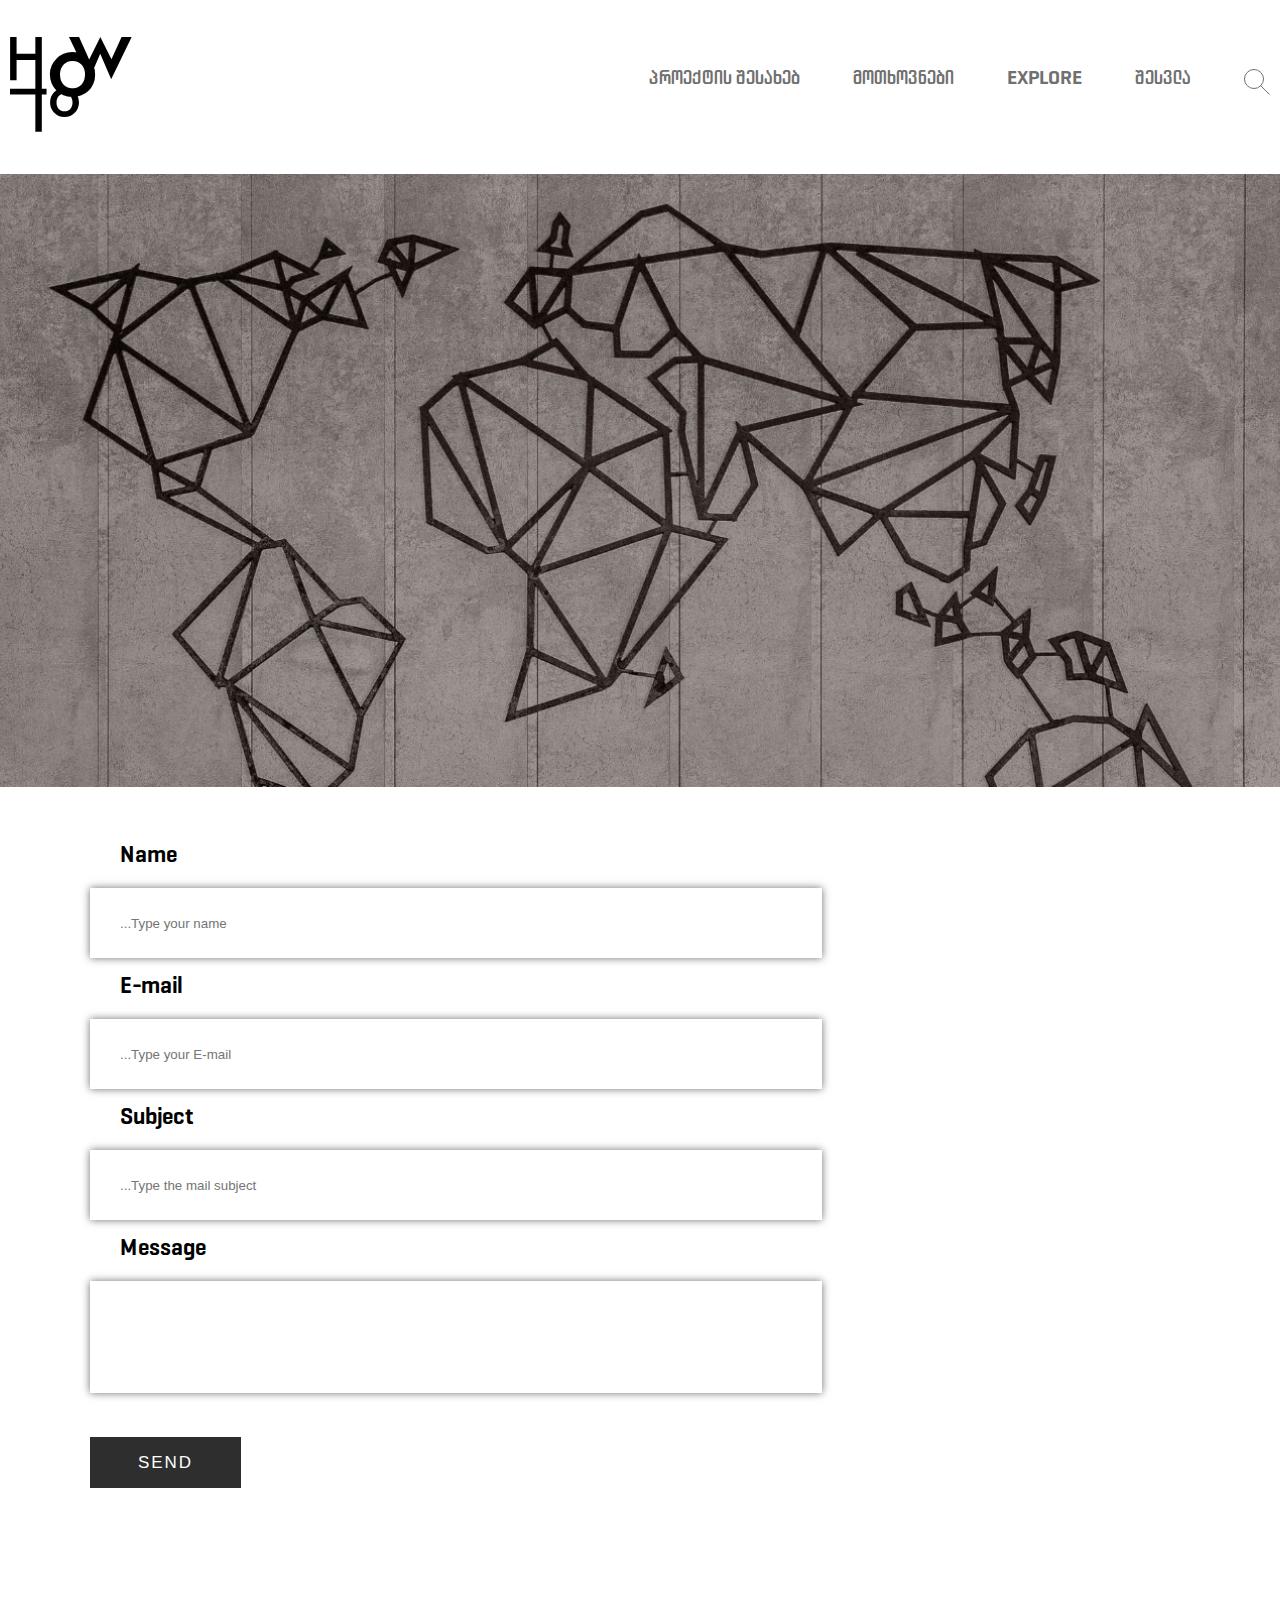
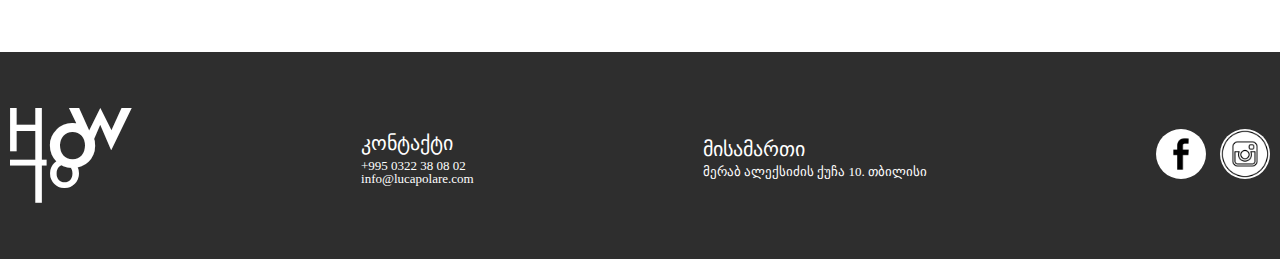
<file: index1.html>
<!DOCTYPE html>
<html lang="en">
<head>
    <meta charset="UTF-8">
    <meta name="viewport" content="width=device-width, initial-scale=1.0">
    <title>Display Flex</title>
    <link rel="stylesheet" type="text/css" href="https://cdnjs.cloudflare.com/ajax/libs/font-awesome/5.13.0/css/all.min.css">
    <link rel="stylesheet" type="text/css" href="css/reset.css">
    <link rel="stylesheet" type="text/css" href="css/fonts.css">
    <link rel="stylesheet" type="text/css" href="css/style.css">
    <link rel="stylesheet" type="text/css" href="css/responsive.css">
</head>
<body>
    <header class="header-container item-flex responsive">
        <a href="index.html">
            <i class="icon-logo"></i>
        </a>
        <nav class="navigation-responsive">
            <ul class="ul-navigation">
                <li class="li-navigation">
                    <a class="a-nav" href="#">პროექტის შესახებ</a>
                </li>
                <li class="li-navigation">
                    <a class="a-nav" href="#">მოთხოვნები</a>
                </li>
                <li class="li-navigation">
                    <a class="a-nav" href="#">EXPLORE</a>
                </li>
                <li class="li-navigation">
                    <a class="a-nav" href="#">შესვლა</a>
                </li>
                <li class="li-navigation">
                    <a class="a-nav" href="#">
                        <img src="images/search.png">
                    </a>
                </li>
            </ul>
        </nav>
        <div class="burger-icon">
            <img src="images/burger.png">
        </div>
    </header>
    <div class="map responsive"></div>
    <div class="form responsive-form">
        <div class="form-wrapper">
            <div class="input-sb">
                <label for="name" class="namee">Name</label>
                <input class="input-wrapper" type="text" name="myname" id="name
                " placeholder="...Type your name" required>
            </div>
            <div class="input-sb">
                <label for="name" class="namee">E-mail</label>
                <input class="input-wrapper" type="text" name="myemail" id="email
                " placeholder="...Type your E-mail" required>
            </div>
            <div class="input-sb">
                <label for="name" class="namee">Subject</label>
                <input class="input-wrapper" type="text" name="mysubject" id="subject
                " placeholder="...Type the mail subject" required>
            </div>
            <div class="text-wrap">
                <label class="namee">Message</label>
                <textarea class="textarea-wrapper text-area" name="mmessage"></textarea>
            </div>
            <button class="btn" type="submit" value="Submit">SEND</button>
        </div>
    </div>
    <section class="footer footer-two">
        <div class="footer-context footer-item-flex responsive">
            <a href="#">
                <i class="icon-logo footer-none"></i>
            </a>
            <div class="contact">
                <div class="size"><p>კონტაქტი</p></div>
                <p>+995 0322 38 08 02</p>
                <p>info@lucapolare.com</p>
            </div>
            <div class="contact">
                <div class="size"><p>მისამართი</p></div>
                <p>მერაბ ალექსიძის ქუჩა 10. თბილისი</p>
            </div>
            <div class="social-icons">
                <a href="https://www.facebook.com/" target="_blank"><img src="images/fb.png" class="fb"></a>
                <a href="https://www.instagram.com/" target="_blank"><img src="images/inst.png" class="inst"></a>
            </div>
        </div>
    </section>
</file>
<file: css/fonts.css>
/*
@font-face {
  font-family: 'icomoon';
  src:  url('../fonts/icomoon.eot?w0pw10');
  src:  url('../fonts/icomoon.eot?w0pw10#iefix') format('embedded-opentype'),
    url('../fonts/icomoon.ttf?w0pw10') format('truetype'),
    url('../fonts/icomoon.woff?w0pw10') format('woff'),
    url('../fonts/icomoon.svg?w0pw10#icomoon') format('svg');
  font-weight: normal;
  font-style: normal;
  font-display: block;
}

[class^="icon-"], [class*=" icon-"] {
  /* use !important to prevent issues with browser extensions that change fonts *
  font-family: 'icomoon' !important;
  speak: none;
  font-style: normal;
  font-weight: normal;
  font-variant: normal;
  text-transform: none;
  line-height: 1;

  /* Better Font Rendering =========== *
  -webkit-font-smoothing: antialiased;
  -moz-osx-font-smoothing: grayscale;
}

.icon-logo:before {
  content: "\e900";
}
*/

@font-face {
  font-family: 'ArchyEDT-Bold';
  src: url('../fonts/ArchyEDT-Bold.eot');
  src: url('../fonts/ArchyEDT-Bold.eot?#iefix') format('embedded-opentype'),
       url('../fonts/ArchyEDT-Bold.svg#ArchyEDT-Bold') format('svg'),
       url('../fonts/ArchyEDT-Bold.ttf') format('truetype'),
       url('../fonts/ArchyEDT-Bold.woff') format('woff'),
       url('../fonts/ArchyEDT-Bold.woff2') format('woff2');
  font-weight: normal;
  font-style: normal;
}
@font-face {
  font-family: 'icomoon';
  src:  url('../fonts/icomoon.eot?6s3h6e');
  src:  url('../fonts/icomoon.eot?6s3h6e#iefix') format('embedded-opentype'),
    url('../fonts/icomoon.ttf?6s3h6e') format('truetype'),
    url('../fonts/icomoon.woff?6s3h6e') format('woff'),
    url('../fonts/icomoon.svg?6s3h6e#icomoon') format('svg');
  font-weight: normal;
  font-style: normal;
  font-display: block;
}

[class^="icon-"], [class*=" icon-"] {
  /* use !important to prevent issues with browser extensions that change fonts */
  font-family: 'icomoon' !important;
  speak: none;
  font-style: normal;
  font-weight: normal;
  font-variant: normal;
  text-transform: none;
  line-height: 1;

  /* Better Font Rendering =========== */
  -webkit-font-smoothing: antialiased;
  -moz-osx-font-smoothing: grayscale;
}

.icon-logo:before {
  content: "\e902";
}
</file>
<file: css/style.css>
.responsive {
    max-width: 1640px;
    width: 100%;
    margin: 0 auto;
}
.item-flex {
    display: -webkit-box;
    display: -ms-flexbox;
    display: flex;
    -webkit-box-pack: justify;
        -ms-flex-pack: justify;
            justify-content: space-between;
    -webkit-box-align: center;
        -ms-flex-align: center;
            align-items: center;
}
.footer-item-flex {
    display: -webkit-box;
    display: -ms-flexbox;
    display: flex;
    -webkit-box-pack: justify;
        -ms-flex-pack: justify;
            justify-content: space-between;
    -webkit-box-align: center;
        -ms-flex-align: center;
            align-items: center;
}

/* header */
.header-container {
    margin-top: 37px;
}
.icon-logo:before {
    color: black;
    font-size: 95.04px;
    margin-left: 10px;
}
.ul-navigation {
    display: -webkit-box;
    display: -ms-flexbox;
    display: flex;
}
.li-navigation {
    margin-right: 53px;
}
.a-nav {
    color: #707070;
    font-size: 20px;
    font-family: 'ArchyEDT-Bold';
}
.li-navigation:last-child {
    margin-right: 10px;
}

/*background section*/
.image-section {
    margin-top: 42px;
    background-image: url(../images/bg-image.png);
    background-repeat: no-repeat;
    background-size: cover;
    background-position: center;
    height: 613px;
}
.title-container {
    display: -webkit-box;
    display: -ms-flexbox;
    display: flex;
    -webkit-box-pack: end;
        -ms-flex-pack: end;
            justify-content: flex-end;
    padding-top: 285px;
}
.title-box {
    padding: 30px 25px;
    font-size: 40px;
    font-family: 'ArchyEDT-Bold';
    color: #707070;
}
.box-title {
    -webkit-box-shadow: 1px 1px 5px #70707040;
            box-shadow: 1px 1px 5px #70707040;
    max-width: 674px;
    height: 328px;
    width: 100%;
    background-color: white;
}
.description {
    font-size: 24px;
    color: #707070;
    padding: 12px 25px;
}
.read {
    padding-left: 14px;
    font-size: 18px;
    color: #707070;
    font-weight: bold;
}
.text-icon {
    display: -webkit-box;
    display: -ms-flexbox;
    display: flex;
    padding: 30px 25px;
}

/*box container sections*/
.popular-articles {
    margin: 116px 10px;
}
.popular-articles p {
    font-size: 40px;
    color: #707070;
    font-family: 'ArchyEDT-Bold';
}
.small-box-container {
    display: -webkit-box;
    display: -ms-flexbox;
    display: flex;
    -webkit-box-pack: justify;
        -ms-flex-pack: justify;
            justify-content: space-between;
    -ms-flex-wrap: wrap;
        flex-wrap: wrap;
    margin: 67px 10px;
}
.article-image img {
    width: 483px;
}
.third-image {
    height: 294px;
}
.small-box-title {
    margin-top: 28px;
    margin-left: 8px;
}
.small-box-title p {
    font-size: 30px;
    font-family: 'ArchyEDT-Bold';
    color:#707070
}
.popular-article-desc {
    margin-top: 27px;
    margin-left: 8px;
}
.popular-article-desc p {
    font-size: 18px;
    color: #707070;
}
.small-boxes {
    background-color: white;
    width: 483px;
    height: 571px;
    -webkit-box-shadow: 1px 1px 17px 1px #70707040;
            box-shadow: 1px 1px 17px 1px #70707040;
}
.third-title {
    margin-top: 17px;
}
.more {
    margin-top: 50px;
    float: right;
    margin-right: 12px;
}
.more p {
    color: #707070;
    font-family: 'ArchyEDT-Bold';
}
.second-container {
    margin-top: 85px;
}

/*footer*/
.footer {
    background-color: #2E2E2E;
}
.footer-context {
    height: 207px;
    width: 100%;
}
.footer .icon-logo:before {
    color: white;
}
.contact {
    color: white;
}
.contact p {
    font-size: 13px;
}
.size p {
    font-size: 20px;
}
.size {
    line-height: 32px;
}

.burger-icon {
    display: none;
}
.fb {
    margin-right: 10px;
    border-radius: 50%;
    background-color: white;
    width: 50px;
    -webkit-transition: .4s ease-in-out;
    -o-transition: .4s ease-in-out;
    transition: .4s ease-in-out;
}
.fb:hover {
    background-color: #4267B2;
}
.inst {
    margin-right: 10px;
    width: 50px;
    background-color: white;
    border-radius: 50%;
    -webkit-transition: .4s ease-in-out;
    -o-transition: .4s ease-in-out;
    transition: .4s ease-in-out;
}
.inst:hover {
    background-color: #833AB4;
}
/*second page*/
/*map image*/
.map {
    margin-top: 42px;
    background-image: url(../images/map.png);
    background-repeat: no-repeat;
    background-size: cover;
    background-position: center;
    height: 613px;
}
/*form section*/
.responsive-form {
    max-width: 732px;
    margin: 0 auto;
    width: 100%;
}
.form {
    margin-top: 58px;
    margin-left: 90px;
}
.input-wrapper {
    border: none;
    width: 100%;
    margin-top: 20px;
    height: 70px;
    -webkit-box-shadow: 0 0 8px;
            box-shadow: 0 0 8px;
    padding-left: 30px;
    color: #707070;
}
.namee {
    margin-left: 30px;
    font-size: 23px;
    font-family: 'ArchyEDT-Bold';
}
.input-sb {
    margin-top: 18px;
}
.input-sb:nth-child(1) {
    margin-top: 0;
}
.textarea-wrapper {
    width: 100%;
    resize: none;
    height: 112px;
}
.text-area {
    border: none;
    margin-top: 20px;
    -webkit-box-shadow:  0 0 8px;
            box-shadow:  0 0 8px;
    padding-left: 30px;
    color: #707070;
    padding-top: 20px;
}
.text-wrap {
    margin-top: 18px;
}
.btn {
    background-color: #2E2E2E;
    border: none;
    width: 151px;
    height: 51px;
    color: white;
    letter-spacing: 2px;
    font-size: 17px;
    margin-top: 41px;
}
.footer-two {
    margin-top: 164px;
}
</file>
<file: css/responsive.css>
@media (max-width: 1520px) {
    .small-boxes {
        width: 419px;
        height: 478px;
    }
    .article-image img {
        width: 420px;
    }
    .third-image {
        height: 259px;
    }
}
@media (max-width: 1320px) {
    .small-boxes {
        width: 364px;
        height: 419px;
    }
    .article-image img {
        width: 364px;
    }
    .third-image {
        height: 223px;
    }
    .more {
        margin-top: 10px;
    }
}
@media (max-width: 1143px) {
    .article-image img {
        width: 300px;
    }
    .third-image {
        height: 184px;
    }
    .small-boxes {
        width: 300px;
        height: 371px;
    }
}
@media (max-width: 950px) {
    .article-image img {
        width: 483px;
    }
    .third-image {
        height: 294px;
    }
    .small-boxes {
        margin-top: 15px;
        width: 483px;
        height: 571px;
    }
    .small-box-container {
        justify-content: space-around;
        margin: 10px 10px;
    }
    .popular-articles {
        text-align: center;
        margin-top: 220px;
        margin-bottom: 60px;
    }
    .title-container {
        justify-content: center;
    }
    .image-section {
        height: 411px;
        background-image: url(../images/responsive.jpg);
    }
    .box-title {
        height: 275px;
    }
    .second-container {
        margin-top: 10px;
    }
    .more {
        margin-top: 50px;
    }
}
@media (max-width: 820px) {
    .navigation-responsive {
        display: none;
    }
    .burger-icon {
        display: block;
        margin-right: 20px;
    }
    .icon-logo {
        margin-left: 20px;
    }
}
@media (max-width: 700px) {
    .footer-item-flex {
        display: block;
        height: 185px;
    }
    .contact {
        text-align: center;
        margin-top: 10px;
    }
    .social-icons {
        margin-top: 10px;
        text-align: center;
    }
    .footer-none {
        display: none;
    }
}
@media (max-width: 540px) {
    .article-image img {
        width: 300px;
    }
    .third-image {
        height: 184px;
    }
    .small-boxes {
        width: 300px;
        height: 371px;
    }
    .more {
        margin-top: 10px;
    }
    .box-title p {
        padding: 9px 25px;
    }
    .text-icon {
        padding: 0px 25px;
    }
}
@media (max-width: 385px) {
    .title-box {
        font-size: 30px;
    }
    .box-title {
        height: 244px;
    }
    .description {
        font-size: 18px;
    }
    .popular-articles p {
        font-size: 30px;
    }
    .popular-articles {
        margin-top: 163px;
        margin-bottom: 44px;
    }
}
@media (max-width: 860px) {
    .responsive-form {
        width: 560px;
    }
    .map {
        height: 500px;
    }
}
@media (max-width: 680px) {
    .responsive-form {
        width: 450px;
    }
    .map {
        height: 300px;
    }
}
@media (max-width: 560px) {
    .responsive-form {
        width: 300px;
    }
    .form {
        align-items: center;
        margin-left: 30px;
    }

}
</file>
